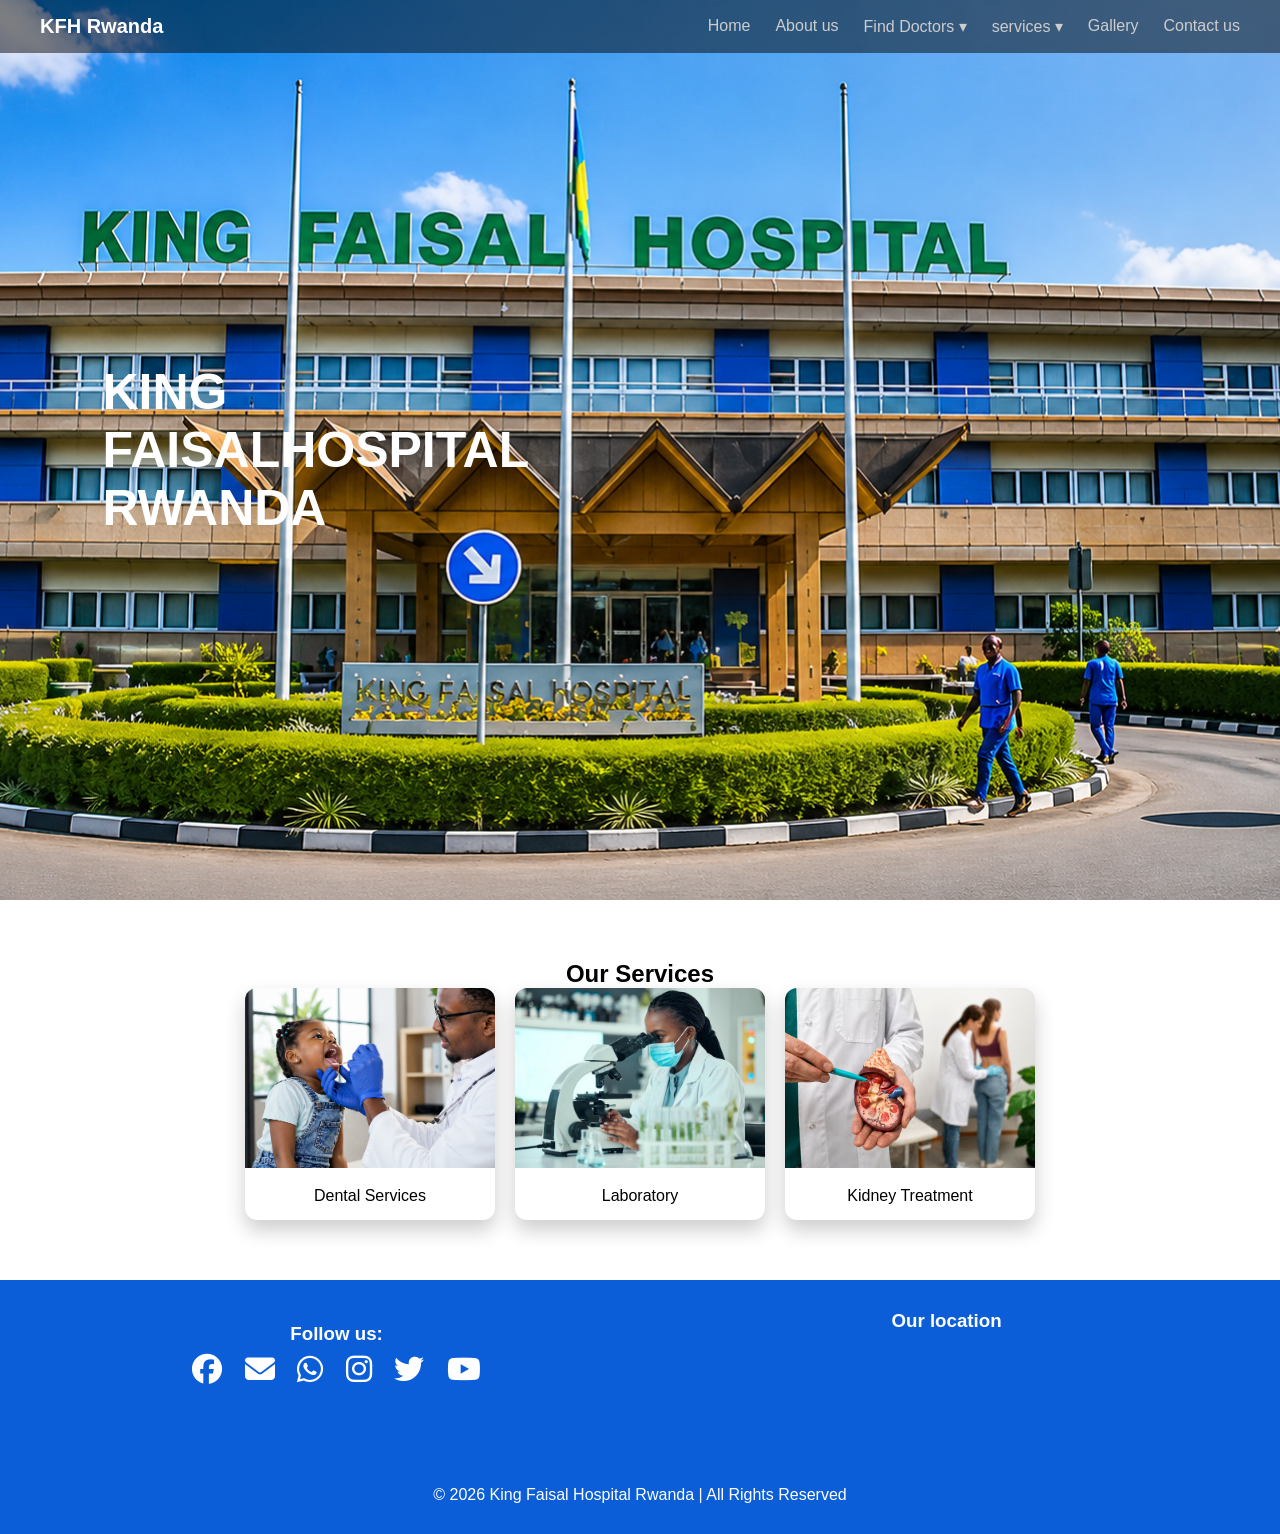
<file: index.html>
<!DOCTYPE html>
<html lang="en">
<head>
<meta charset="UTF-8">
<meta name="viewport" content="width=device-width, initial-scale=1.0">
<title>KFH Rwanda</title>
<link rel="stylesheet" href="https://cdnjs.cloudflare.com/ajax/libs/font-awesome/6.5.0/css/all.min.css">

<style>
*{
    margin:0;
    padding:0;
    box-sizing:border-box;
    font-family:Segoe UI, sans-serif;
}


header{
    position:fixed;
    width:100%;
    top:0;
    display:flex;
    justify-content:space-between;
    align-items:center;
    padding:15px 40px;
    background:rgba(0, 0, 0, 0.486);
    z-index:1000;
}

.logo{
    color:white;
    font-size:20px;
    font-weight:bold;
}


#menu ul{
    display:flex;
    gap:25px;
    list-style:none;
}

#menu ul li{
    position:relative;
}

#menu ul li a{
    color:#ccc;
    text-decoration:none;
    font-weight:500;
}


#menu ul li a:hover{
    color:white;
    
}

.dropdown-content{
    position:absolute;
    top:40px;
    left:0;
    background:#1c1c1c;
    border-radius:10px;
    padding: 10px 0;
    min-width:200px;
    display: none;
    opacity:0;
    visibility:hidden;
    transform:translateY(10px);
    transition:0.3s ease;
}

.dropdown-content li a{
    color:#ccc;
    padding:12px 20px;
    display:block;
    ;
}

.dropdown-content li a:hover{
    background:#2a2a2a;
    color:white;
}


.dropdown:hover .dropdown-content{
    opacity:1;
    visibility:visible;
    transform:translateY(0);
    display: block
    ;
}


.hero{
    height:100vh;
    position:relative;
    overflow:hidden;
}


.slides{
    position:absolute;
    width:100%;
    height:100%;
}

.slide{
    position:absolute;
    width:100%;
    height:100%;
    background-size:cover;
    background-position:center;
    opacity:0;
    transition:opacity 1.6s ease-in-out;
}

.slide.active{
    opacity:1;
}


.hero-text{
    position:absolute;
    top:50%;
    left:8%;
    transform:translateY(-50%);
    color:white;
}

.hero-text h1{
    font-size:50px;
}

.hero-text span{
    color:#00ffcc;
}


.section{
    padding:60px 20px;
    text-align:center;
}

.cards{
    display:flex;
    justify-content:center;
    gap:20px;
    flex-wrap:wrap;
}

.card{
    width:250px;
    background:white;
    border-radius:12px;
    overflow:hidden;
    box-shadow:0 10px 20px rgba(0,0,0,0.2);
    transition:0.3s;
}

.card:hover{
    transform:translateY(-10px);
}

.card img{
    width:100%;
    height:180px;
    object-fit:cover;
}

.card p{
    padding:15px;
}


footer{
    background:#0b5ed7;
    color:white;
    text-align:center;
    padding:30px;
}


@media(max-width:768px){

    #menu ul{
        flex-direction:column;
        background:#111;
        position:absolute;
        top:60px;
        left:0;
        width:100%;
        display:none;
    }

    #menu.active ul{
        display:flex;
    }

    .menu-toggle{
        display:block;
        cursor:pointer;
    }

    .menu-toggle span{
        display:block;
        width:25px;
        height:3px;
        background:white;
        margin:5px;
    }
}
 .icons a {
    text-decoration: none;
  }

  .icons i {
    font-size: 30px;
    margin: 2px;
    padding: 7px;
    border-radius: 50%;
    color: white;
    transition: 0.3s;
    
  }
  .contact {
    display: flex;
    justify-content: space-around;
    align-items: center;
    flex-wrap: wrap;
    
  }
  .icons{
    margin-top: -80px;
  }
 .icons i:hover {
    color: #111;
    
 }
   
</style>
</head>

<body>

<header>
    <div class="logo">KFH Rwanda</div>

    <div class="menu-toggle" onclick="toggleMenu()">
        <span></span>
        <span></span>
        <span></span>
    </div>

    <nav id="menu">
        <ul>
            <li><a href="index.html">Home</a></li>
            <li class="dropdown">
                <a href="abot2.html">About us</a>    
            </li>

            <li class="dropdown">
                <a href="realdoctors.html">Find Doctors ▾</a>
                <ul class="dropdown-content">
                    <li><a href="#">Dentists & General medicine</a></li>
                    <li><a href="#">Dermatologists & cardiologists</a></li>
                    <li><a href="#">pediatricians & neurologists</a></li>
                </ul></li>

<li class="dropdown">
                <a href="services.html">services ▾</a>
                <ul class="dropdown-content">
                    <li><a href="#">cardiology</a></li>
                    <li><a href="#">neurology</a></li>
                    <li><a href="#">surgery</a></li>
                </ul>

            </li>
                <li><a href="gallery.html">Gallery</a></li>
                <li><a href="contact.html">Contact us</a></li>
        </ul>
        
    </nav>
</header>


<section class="hero">
    <div class="slides">
        <div class="slide active" style="background-image:url('images/hospital.png')"></div>
        <div class="slide" style="background-image:url('images/hospital2.png')"></div>
        <div class="slide" style="background-image:url('images/hospital3.png')"></div>
    </div>

    <div class="hero-text">
        <h1><strong></strong>KING <br>FAISALHOSPITAL<br> RWANDA</strong></h1>
    </div>
</section>


<section class="section">
    <h2>Our Services</h2>

    <div class="cards">
        <div class="card">
            <img src="images/dentist.png">
            <p>Dental Services</p>
        </div>

        <div class="card">
            <img src="images/lab.jpg">
            <p>Laboratory</p> 
        </div>

        <div class="card">
            <img src="images/kidn.png">
            <p>Kidney Treatment</p>
        </div>
    </div>
</section>

<footer><div class="contact">
    <div class="icons"><h3>Follow us:</h3>
  <a href="https://www.facebook.com/Elisya Manishimwe"><i class="fa-brands fa-facebook"></i></a>
  <a href="mailto:manishimweelisa850@gmail.com"><i class="fa-solid fa-envelope"></i></a> 
  <a href="https://wa.me/0789093933"><i class="fa-brands fa-whatsapp"></i></a>
  <a href="https://www.instagram.com/elis_a2k"><i class="fa-brands fa-instagram"></i></a>
  <a href="https://twitter.com/"><i class="fa-brands fa-twitter"></i></a>
  <a href="https://www.youtube.com/kingfaisalhospital"><i class="fa-brands fa-youtube"></i></a>
</div>
<div class="p20"><h3>Our location</h3>
    <iframe src="https://www.google.com/maps/?q=King%20Faisal%20Hospital%20Rwanda&output=embed"
     frameborder="0"></iframe>
</div></div>

    
    <div id="fot"><p>&copy; 2026 King Faisal Hospital Rwanda | All Rights Reserved</p></div>
</footer>

<script>
function toggleMenu(){
    document.getElementById("menu").classList.toggle("active");
}


let slides = document.querySelectorAll(".slide");
let index = 0;
setInterval(() => {
    slides[index].classList.remove("active");
    index = (index + 1) % slides.length;
    slides[index].classList.add("active");
}, 4500);
</script>

</body>
</html>
</file>
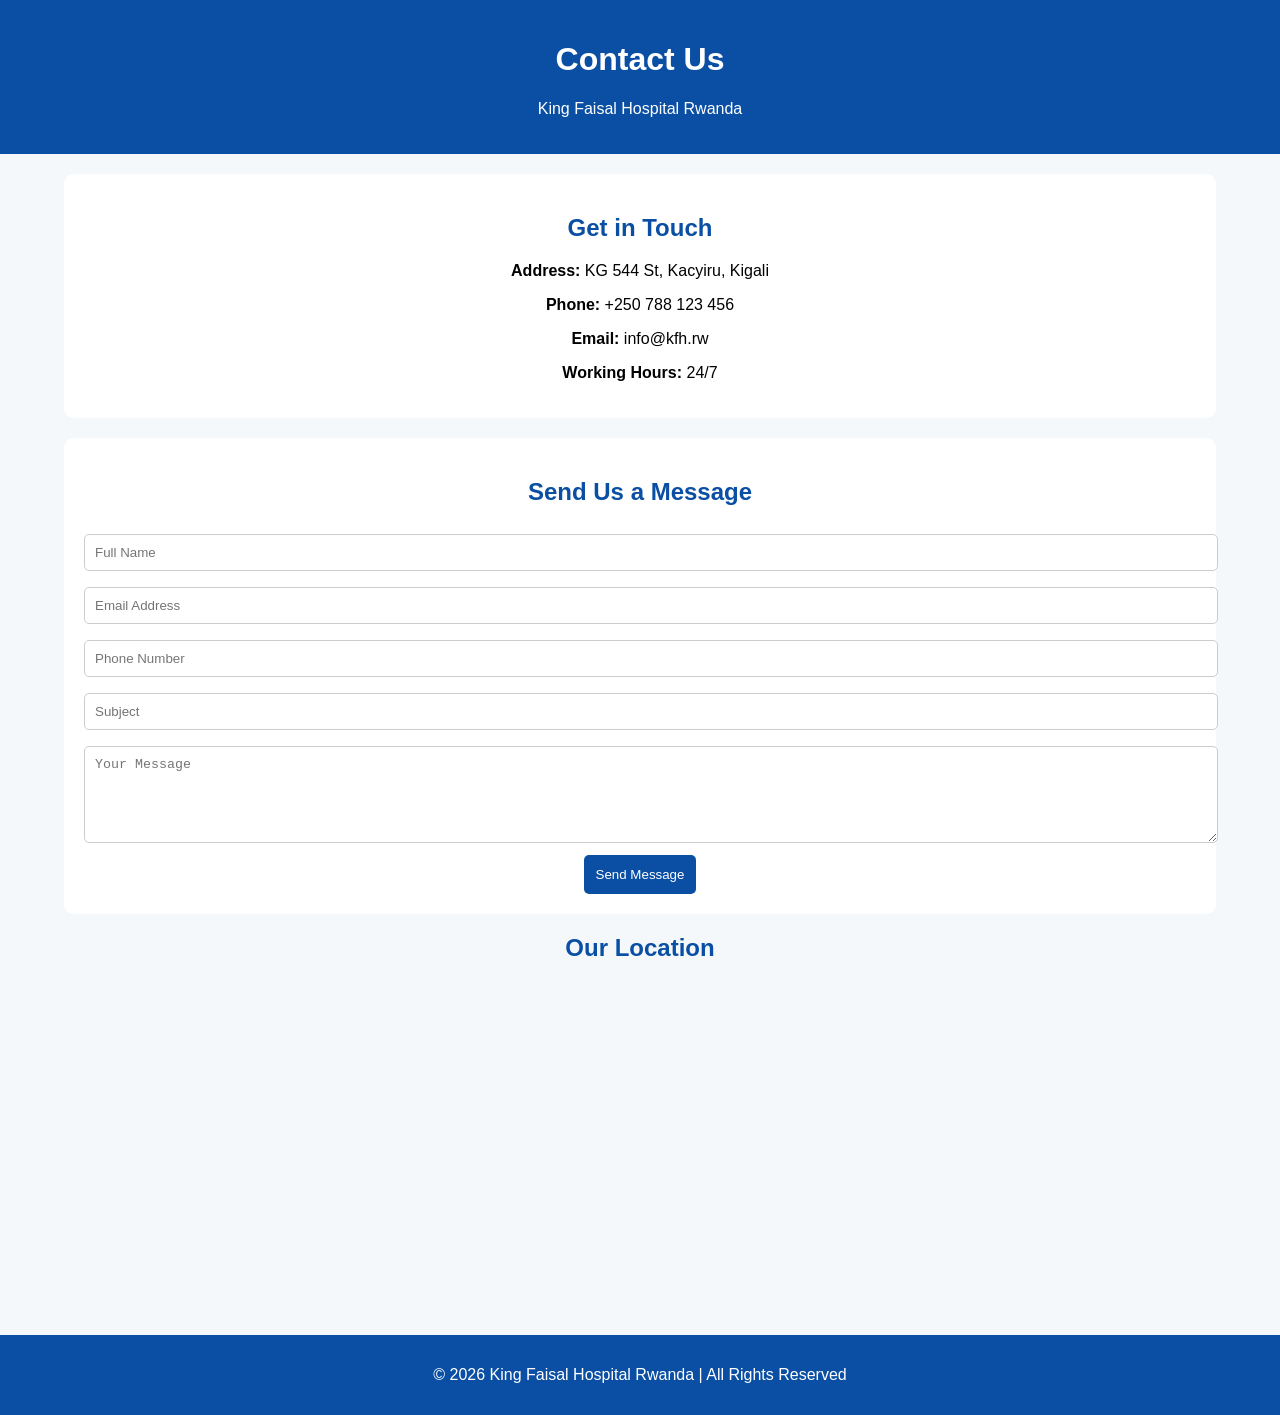
<file: Contact.html>
<!DOCTYPE html>
<html lang="en">
<head>
    <meta charset="UTF-8">
    <meta name="viewport" content="width=device-width, initial-scale=1.0">
    <title>Document</title>
</head>

<style>
    footer {
      background: #0a4fa3;
      color: white;
      text-align: center;
      padding: 15px;
      margin-top: 30px;
    }
body {
    font-family: Arial, sans-serif;
    margin: 0;
    background: #f4f8fb;
}

header {
    background: #0a4fa3;
    color: white;
    padding: 20px;
    text-align: center;
    margin-top: -50px;
}

.container {
    width: 90%;
    margin: auto;
    padding: 20px;
}

.contact-info, .contact-form {
    background: white;
    padding: 20px;
    margin-bottom: 20px;
    border-radius: 10px;
}

h2 {
    color: #0a4fa3;
}

input, textarea {
    width: 100%;
    padding: 10px;
    margin: 8px 0;
    border-radius: 5px;
    border: 1px solid #ccc;
}

button {
    background: #0a4fa3;
    color: white;
    border: none;
    padding: 12px;
    cursor: pointer;
    border-radius: 5px;
}

button:hover {
    background: #083b7a;
}

iframe {
    width: 100%;
    height: 300px;
    border: none;
    border-radius: 10px;
}

  body {
    text-align: center;
    margin-top: 50px;
    font-family: Arial;
  }

 

 

  
</style>




</style>
</head>

<body>

<header>
    <h1>Contact Us</h1>
    <p>King Faisal Hospital Rwanda</p>
</header>

<div class="container">

    <div class="contact-info">
        <h2>Get in Touch</h2>
        <p><strong>Address:</strong> KG 544 St, Kacyiru, Kigali</p>
        <p><strong>Phone:</strong> +250 788 123 456</p>
        <p><strong>Email:</strong> info@kfh.rw</p>
        <p><strong>Working Hours:</strong> 24/7</p>
    </div>

    <div class="contact-form">
        <h2>Send Us a Message</h2>
        <form>
            <input type="text" placeholder="Full Name" required>
            <input type="email" placeholder="Email Address" required>
            <input type="text" placeholder="Phone Number">
            <input type="text" placeholder="Subject">
            <textarea rows="5" placeholder="Your Message"></textarea>
            <button type="submit">Send Message</button>
        </form>
    </div>

    <h2>Our Location</h2>
    <iframe 
        src="https://maps.google.com/maps?q=King%20Faisal%20Hospital%20Rwanda&t=&z=13&ie=UTF8&iwloc=&output=embed">
    </iframe>

</div>
<footer><p>&copy; 2026 King Faisal Hospital Rwanda | All Rights Reserved </p></footer>


</body>
</html> 
</body>
</html>
</file>
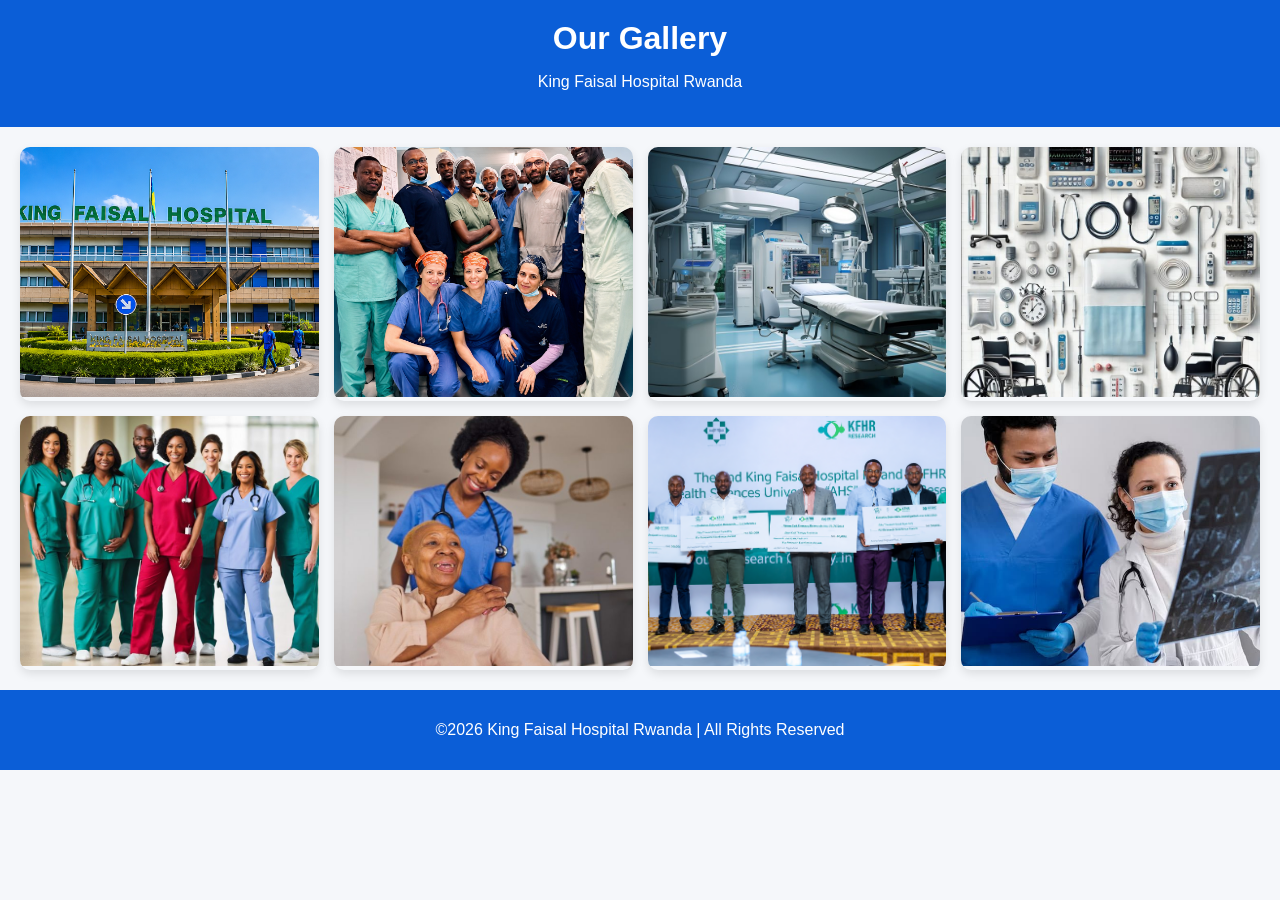
<file: Gallery.html>
<!DOCTYPE html>
<html lang="en">
<head>
  <meta charset="UTF-8">
  <title>Gallery - King Faisal Hospital</title>
  <meta name="viewport" content="width=device-width, initial-scale=1.0">

  <style>
    body {
      margin: 0;
      font-family: Arial, sans-serif;
      background: #f5f7fa;
    }

    
    .header {
      background: #0b5ed7;
      color: white;
      padding: 20px;
      text-align: center;
    }

    .header h1 {
      margin: 0;
    }

    
    .gallery {
      display: grid;
      grid-template-columns: repeat(auto-fit, minmax(250px, 1fr));
      gap: 15px;
      padding: 20px;
    }

    .gallery-item {
      position: relative;
      overflow: hidden;
      border-radius: 10px;
      box-shadow: 0 4px 10px rgba(0,0,0,0.1);
    }

    .gallery-item img {
      width: 100%;
      height: 250px;
      object-fit: cover;
      transition: 0.4s;
    }

    .gallery-item:hover img {
      transform: scale(1.1);
    }

    
    .overlay {
      position: absolute;
      bottom: 0;
      background: rgba(0,0,0,0.6);
      color: white;
      width: 100%;
      text-align: center;
      padding: 10px;
      opacity: 0;
      transition: 0.4s;
    }

    .gallery-item:hover .overlay {
      opacity: 1;
    }

    
    .footer {
      text-align: center;
      padding: 15px;
      background: #0b5ed7;
      color: white;
    }
  </style>
</head>

<body>

  
  <div class="header">
    <h1>Our Gallery</h1>
    <p>King Faisal Hospital Rwanda</p>
  </div>

  
  <div class="gallery">

    <div class="gallery-item">
      <img src="images/hospital.png" alt="">
      <div class="overlay">Hospital Building</div>
    </div>

    <div class="gallery-item">
      <img src="images/dooo.png" alt="">
      <div class="overlay">Our Doctors</div>
    </div>

    <div class="gallery-item">
      <img src="images/room.jpg" alt="">
      <div class="overlay">Surgery Room</div>
    </div>

    <div class="gallery-item">
      <img src="images/medical.jpg" alt="">
      <div class="overlay">Medical Equipment</div>
    </div>

    <div class="gallery-item">
      <img src="images/nurse.jpg" alt="">
      <div class="overlay">Nursing Staff</div>
    </div>

    <div class="gallery-item">
      <img src="images/care.jpg" alt="">
      <div class="overlay">Patient Care</div>
    </div>
    <div class="gallery-item">
      <img src="images/research.png" alt="">
      <div class="overlay">Research Staff</div>
    </div>

    <div class="gallery-item">
      <img src="images/surgery.jpg" alt="">
      <div class="overlay">surgeon staff</div>
    </div>

  </div>

  
  <div class="footer">
    <p>&copy;2026 King Faisal Hospital Rwanda | All Rights Reserved</p>
  </div>

</body>
</html>
</file>
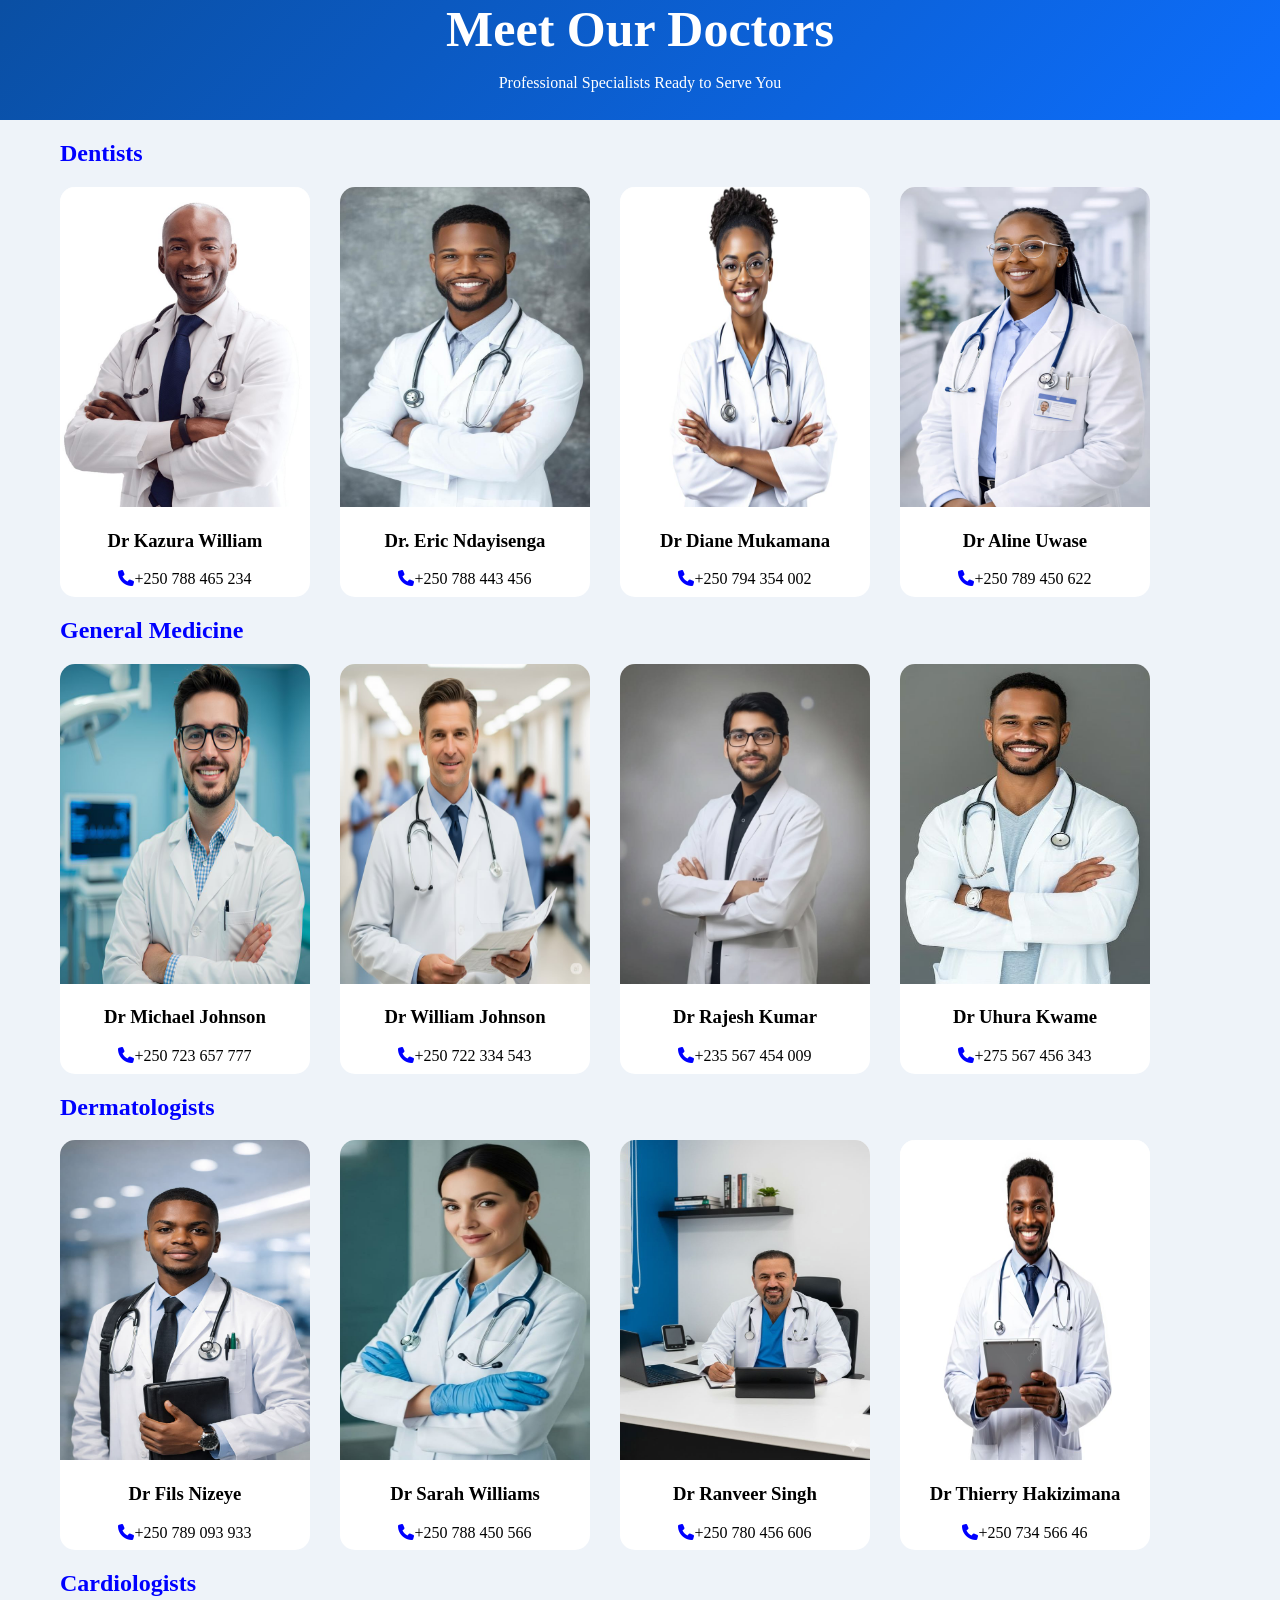
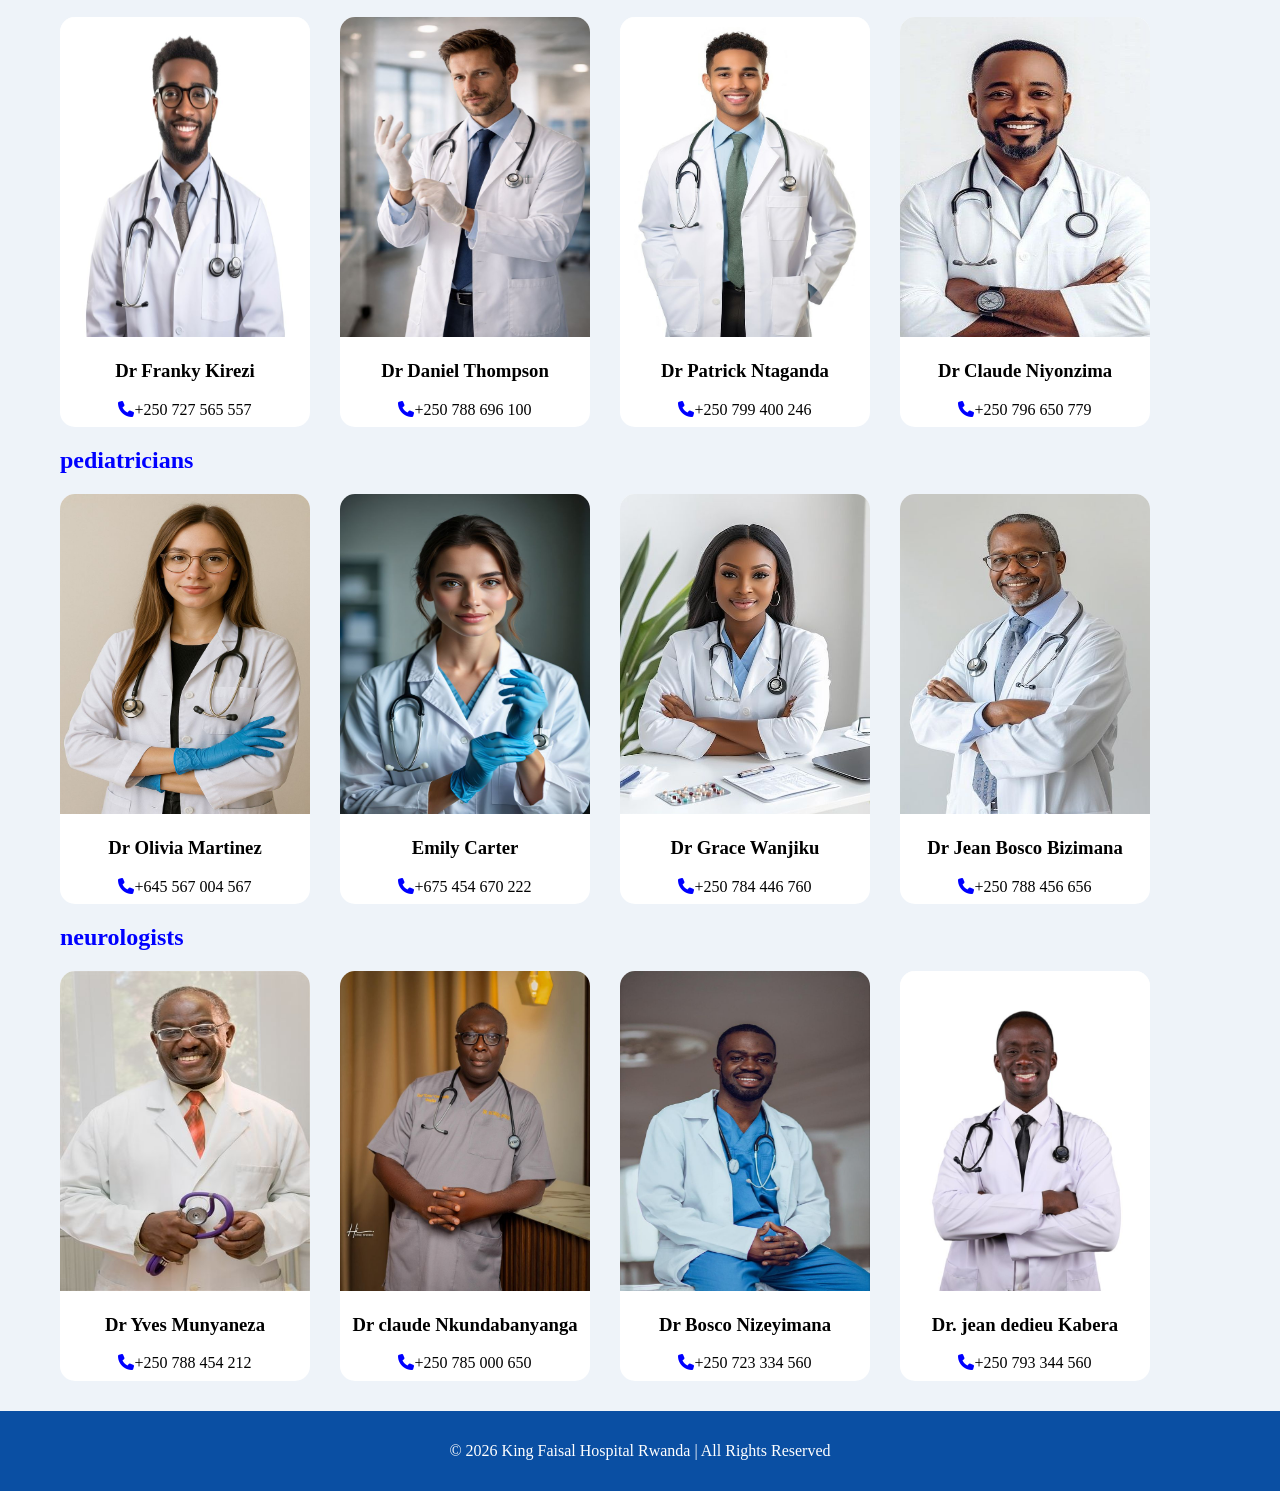
<file: realdoctors.html>
<!DOCTYPE html>
<html lang="en">
<head>
    <meta charset="UTF-8">
    <meta name="viewport" content="width=device-width, initial-scale=1.0">
    <title>Document</title>
    <link rel="stylesheet" href="https://cdnjs.cloudflare.com/ajax/libs/font-awesome/6.5.0/css/all.min.css">
    
</head>
<body>
    <link rel="stylesheet" href="content.css">
    <header>
    <strong>Meet Our Doctors</strong>
    <p>Professional Specialists Ready to Serve You</p>
    </header>
    <section>
        <h1>Dentists</h1>
        <div class="content">
         <div class="card"><img src="images/dr kazura.jpg" width="100%" height="320px">
        
<h3>Dr Kazura William</h3>
<p class="phone"><i class="fas fa-phone"></i>+250 788 465 234</p>
</div>
        
       
        
         <div class="card"><img src="images/dr tuyizere.jpg" width="100%" height="320px">
        
<h3>Dr. Eric Ndayisenga</h3>
<p class="phone"><i class="fas fa-phone"></i>+250 788 443 456</p>
</div>
        
        
         <div class="card"><img src="images/dr keza .jpg" width="100%" height="320px">
        
        
<h3>Dr Diane Mukamana</h3>
<p class="phone"><i class="fas fa-phone"></i>+250 794 354 002</p>
</div>
        
         <div  class="card"><img src="images/dr alice.jpg" width="100%" height="320px">
        
<h3>Dr Aline Uwase</h3>
<p class="phone"><i class="fas fa-phone"></i>+250 789 450 622</p>
</div></div>
        
        
    </section>

    <section>
        <h1>General Medicine</h1>
        <div class="content">
         <div class="card"><img src="images/dr nelson.jpg" width="100%" height="320px">
        
<h3>Dr Michael Johnson</h3>
<p class="phone"><i class="fas fa-phone"></i>+250 723 657 777</p>
</div>
        
        
         <div class="card"><img src="images/dr william.jpg" width="100%" height="320px">
        
<h3>Dr William Johnson</h3>
<p class="phone"><i class="fas fa-phone"></i>+250 722 334 543</p>
</div>
        
        
         <div  class="card"><img src="images/dr ramshir.jpg" width="100%" height="320px">
        
<h3>Dr Rajesh Kumar</h3>
<p class="phone"><i class="fas fa-phone"></i>+235 567 454 009</p>
</div>
        
        
         <div  class="card"><img src="images/dr damour.jpg" width="100%" height="320px">
        
<h3>Dr Uhura Kwame</h3>
<p class="phone"><i class="fas fa-phone"></i>+275 567 456 343</p>
</div>
        
        </div>
        
    </section>

    <section>
        <h1>Dermatologists</h1>
        <div class="content">
         <div class="card"><img src="images/dr fils.jpg" width="100%" height="320px">
        
<h3>Dr Fils Nizeye</h3>
<p class="phone"><i class="fas fa-phone"></i>+250 789 093 933</p>

        
        </div>
         <div class="card"><img src="images/dr nick.jpg" width="100%" height="320px">
        
<h3>Dr Sarah Williams</h3>
<p class="phone"><i class="fas fa-phone"></i>+250 788 450 566</p>

        </div>
         <div  class="card"><img src="images/dr ranveer.jpg" width="100%" height="320px">
        
<h3>Dr Ranveer Singh</h3>
<p class="phone"><i class="fas fa-phone"></i>+250 780 456 606</p>
</div>
        
        
         <div  class="card"><img src="images/dr kwisanga.jpg" width="100%" height="320px">
        
<h3>Dr Thierry Hakizimana</h3>
<p class="phone"><i class="fas fa-phone"></i>+250 734 566 46</p>
</div>
        
        
        
    </section>

    <section>
        <h1>Cardiologists</h1>
        <div class="content">
         <div class="card"><img src="images/dr habyar.jpg" width="100%" height="320px" >
        
<h3>Dr Franky Kirezi</h3>
<p class="phone"><i class="fas fa-phone"></i>+250 727 565 557</p>
</div>
        
         <div class="card"><img src="images/dr zuckerburg.jpg" width="100%" height="320px" >
        
<h3>Dr Daniel Thompson</h3>
<p class="phone"><i class="fas fa-phone"></i>+250 788 696 100</p>

 </div>
         <div  class="card"><img src="images/dr eric.jpg" width="100%" height="320px">
        
<h3>Dr Patrick Ntaganda</h3>
<p class="phone"><i class="fas fa-phone"></i>+250 799 400 246</p>

        
        </div>
         <div  class="card"><img src="images/dr jeanbosco.jpg" width="100%" height="320px">
        
<h3>Dr Claude Niyonzima</h3>
<p class="phone"><i class="fas fa-phone"></i>+250 796 650 779</p>
        
        </div>
        
    </section>

    <section>
        <h1>pediatricians</h1>
        <div class="content">
         <div class="card"><img src="images/dr leo.jpg" width="100%" height="320px">
        
<h3>Dr Olivia Martinez</h3>
<p class="phone"><i class="fas fa-phone"></i>+645 567 004 567</p>

        
        </div>
         <div class="card"><img src="images/dr anick.jpg" width="100%" height="320px">
        
<h3>Emily Carter</h3>
<p class="phone"><i class="fas fa-phone"></i>+675 454 670 222</p>
</div>
        
        
         <div  class="card"><img src="images/dr kendra.jpg" width="100%" height="320px" >
    
<h3>Dr Grace Wanjiku</h3>
<p class="phone"><i class="fas fa-phone"></i>+250 784 446 760</p>
</div>
        
        
         <div  class="card"><img src="images/dr bizimana.jpg" width="100%" height="320px">
    
<h3>Dr Jean Bosco Bizimana</h3>
<p class="phone"><i class="fas fa-phone"></i>+250 788 456 656</p>
</div>
        
        
        </div>
    </section>

    <section>
        <h1>neurologists</h1>
        <div class="content">
         <div class="card"><img src="images/dr habiyaremye.jpg" width="100%" height="320px">
        
<h3>Dr Yves Munyaneza</h3>
<p class="phone"><i class="fas fa-phone"></i>+250 788 454 212</p>
</div>
        
        
         <div class="card"><img src="images/dr magu.jpg"  width="100%" height="320px">
        
<h3>Dr claude Nkundabanyanga</h3>
<p class="phone"><i class="fas fa-phone"></i>+250 785 000 650</p>

        
        </div>
         <div  class="card"><img src="images/dr asa.jpg" width="100%" height="320px">
        
<h3>Dr Bosco Nizeyimana</h3>
<p class="phone"><i class="fas fa-phone"></i>+250 723 334 560</p>
</div>
        
    
         <div  class="card"><img src="images/dr jean dedieu.jpg" width="100%" height="320px" >
         
<h3>Dr. jean dedieu Kabera</h3>
<p class="phone"><i class="fas fa-phone"></i>+250 793 344 560</p>
</div>
        
    
        </div>
    </section>

    <footer>
  <p>&copy; 2026 King Faisal Hospital Rwanda | All Rights Reserved</p>
</footer>

</body>
</html>
</file>
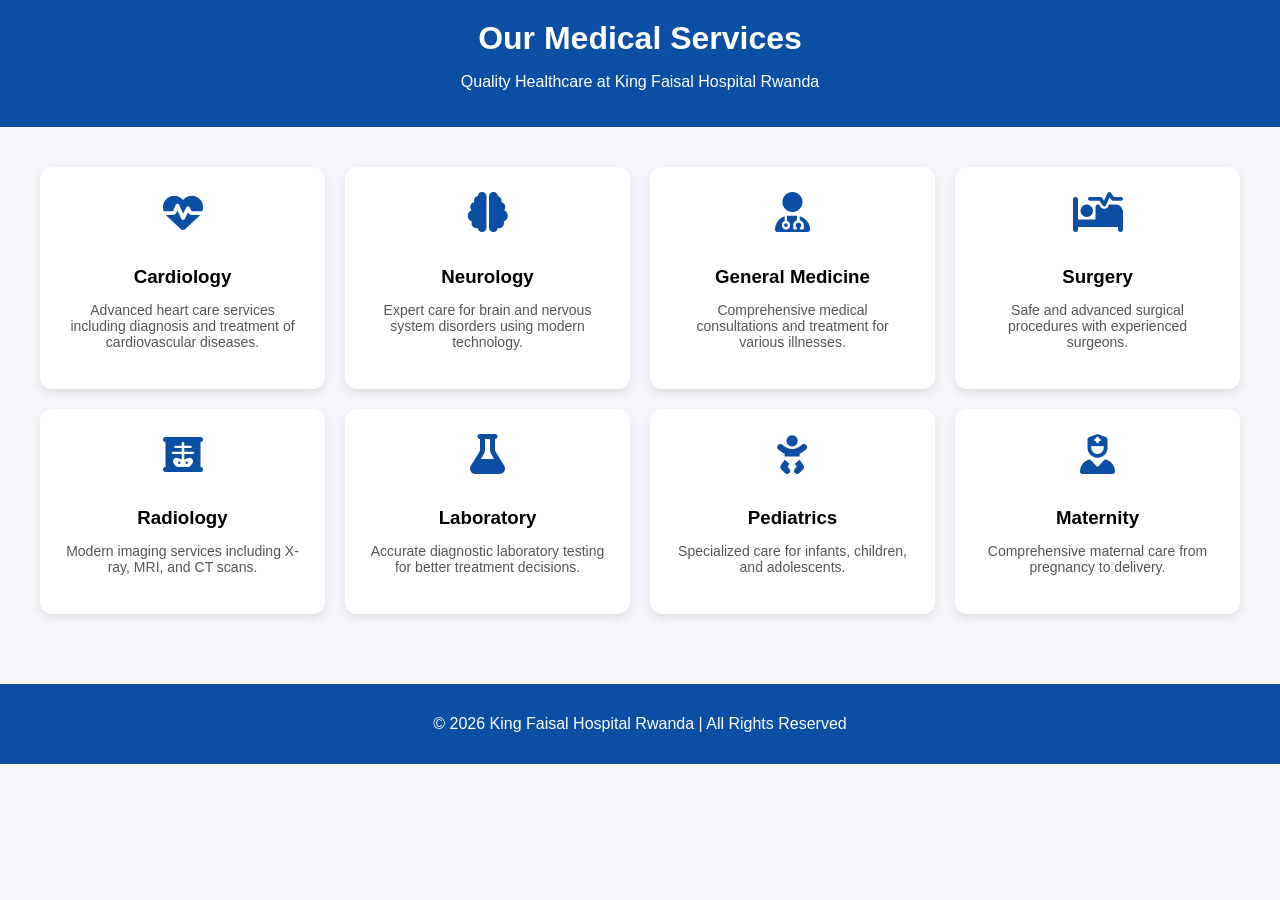
<file: services.html>
<!DOCTYPE html>
<html lang="en">
<head>
  <meta charset="UTF-8">
  <title>Our Services - King Faisal Hospital</title>
  <meta name="viewport" content="width=device-width, initial-scale=1.0">

  
  <link rel="stylesheet" href="https://cdnjs.cloudflare.com/ajax/libs/font-awesome/6.5.0/css/all.min.css">

  <style>
    body {
      font-family: Arial, sans-serif;
      margin: 0;
      background: #f5f7fa;
    }

    header {
      background: #0a4fa3;
      color: white;
      padding: 20px;
      text-align: center;
    }

    h1 {
      margin: 0;
    }

    .services-container {
      padding: 40px 20px;
      max-width: 1200px;
      margin: auto;
    }

    .services-grid {
      display: grid;
      grid-template-columns: repeat(auto-fit, minmax(250px, 1fr));
      gap: 20px;
    }

    .service-card {
      background: white;
      padding: 25px;
      border-radius: 12px;
      box-shadow: 0 4px 10px rgba(0,0,0,0.1);
      transition: 0.3s;
      text-align: center;
    }

    .service-card:hover {
      transform: translateY(-8px);
    }

    .service-card i {
      font-size: 40px;
      color: #0a4fa3;
      margin-bottom: 15px;
    }

    .service-card h3 {
      margin-bottom: 10px;
    }

    .service-card p {
      color: #555;
      font-size: 14px;
    }

    footer {
      background: #0a4fa3;
      color: white;
      text-align: center;
      padding: 15px;
      margin-top: 30px;
    }
  </style>
</head>

<body>

<header>
  <h1>Our Medical Services</h1>
  <p>Quality Healthcare at King Faisal Hospital Rwanda</p>
</header>

<section class="services-container">
  <div class="services-grid">

    <div class="service-card">
      <i class="fas fa-heartbeat"></i>
      <h3>Cardiology</h3>
      <p>Advanced heart care services including diagnosis and treatment of cardiovascular diseases.</p>
    </div>

    <div class="service-card">
      <i class="fas fa-brain"></i>
      <h3>Neurology</h3>
      <p>Expert care for brain and nervous system disorders using modern technology.</p>
    </div>

    <div class="service-card">
      <i class="fas fa-user-md"></i>
      <h3>General Medicine</h3>
      <p>Comprehensive medical consultations and treatment for various illnesses.</p>
    </div>

    <div class="service-card">
      <i class="fas fa-procedures"></i>
      <h3>Surgery</h3>
      <p>Safe and advanced surgical procedures with experienced surgeons.</p>
    </div>

    <div class="service-card">
      <i class="fas fa-x-ray"></i>
      <h3>Radiology</h3>
      <p>Modern imaging services including X-ray, MRI, and CT scans.</p>
    </div>

    <div class="service-card">
      <i class="fas fa-flask"></i>
      <h3>Laboratory</h3>
      <p>Accurate diagnostic laboratory testing for better treatment decisions.</p>
    </div>

    <div class="service-card">
      <i class="fas fa-baby"></i>
      <h3>Pediatrics</h3>
      <p>Specialized care for infants, children, and adolescents.</p>
    </div>

    <div class="service-card">
      <i class="fas fa-user-nurse"></i>
      <h3>Maternity</h3>
      <p>Comprehensive maternal care from pregnancy to delivery.</p>
    </div>

  </div>
</section>

<footer>
  <p>&copy; 2026 King Faisal Hospital Rwanda | All Rights Reserved</p>
</footer>

</body>
</html>
</file>
<file: content.css>
.content{
    display: flex;
    margin-left: 30px;
}

.card{
    width: 20%;
    height: 410px;
    margin-left: 30px;
    object-fit: cover;
    background: white;
    border-radius: 15px;
    transition: 0.3s;
    overflow: hidden;
}
h1{
    margin-left: 60px;
    color: blue;
}
body{background-color: #eef3f9;
     padding: 0;
     margin: 0;
    }
     p{
        text-align: center;
     }
     h3{
        text-align: center;
     }
     .card img:hover{transform: translateY(-10px);}

i{
    color: blue;
}
header{
    text-align: center;
    color: white;
    background: linear-gradient(135deg, #0a4fa3, #0d6efd);
    height: 120px;
    margin: 0;
    
}
strong{
    font-size: 50px;
    color: white;
}
 footer {
      background: #0a4fa3;
      color: white;
      text-align: center;
      padding: 15px;
      margin-top: 30px;
    }
</file>
